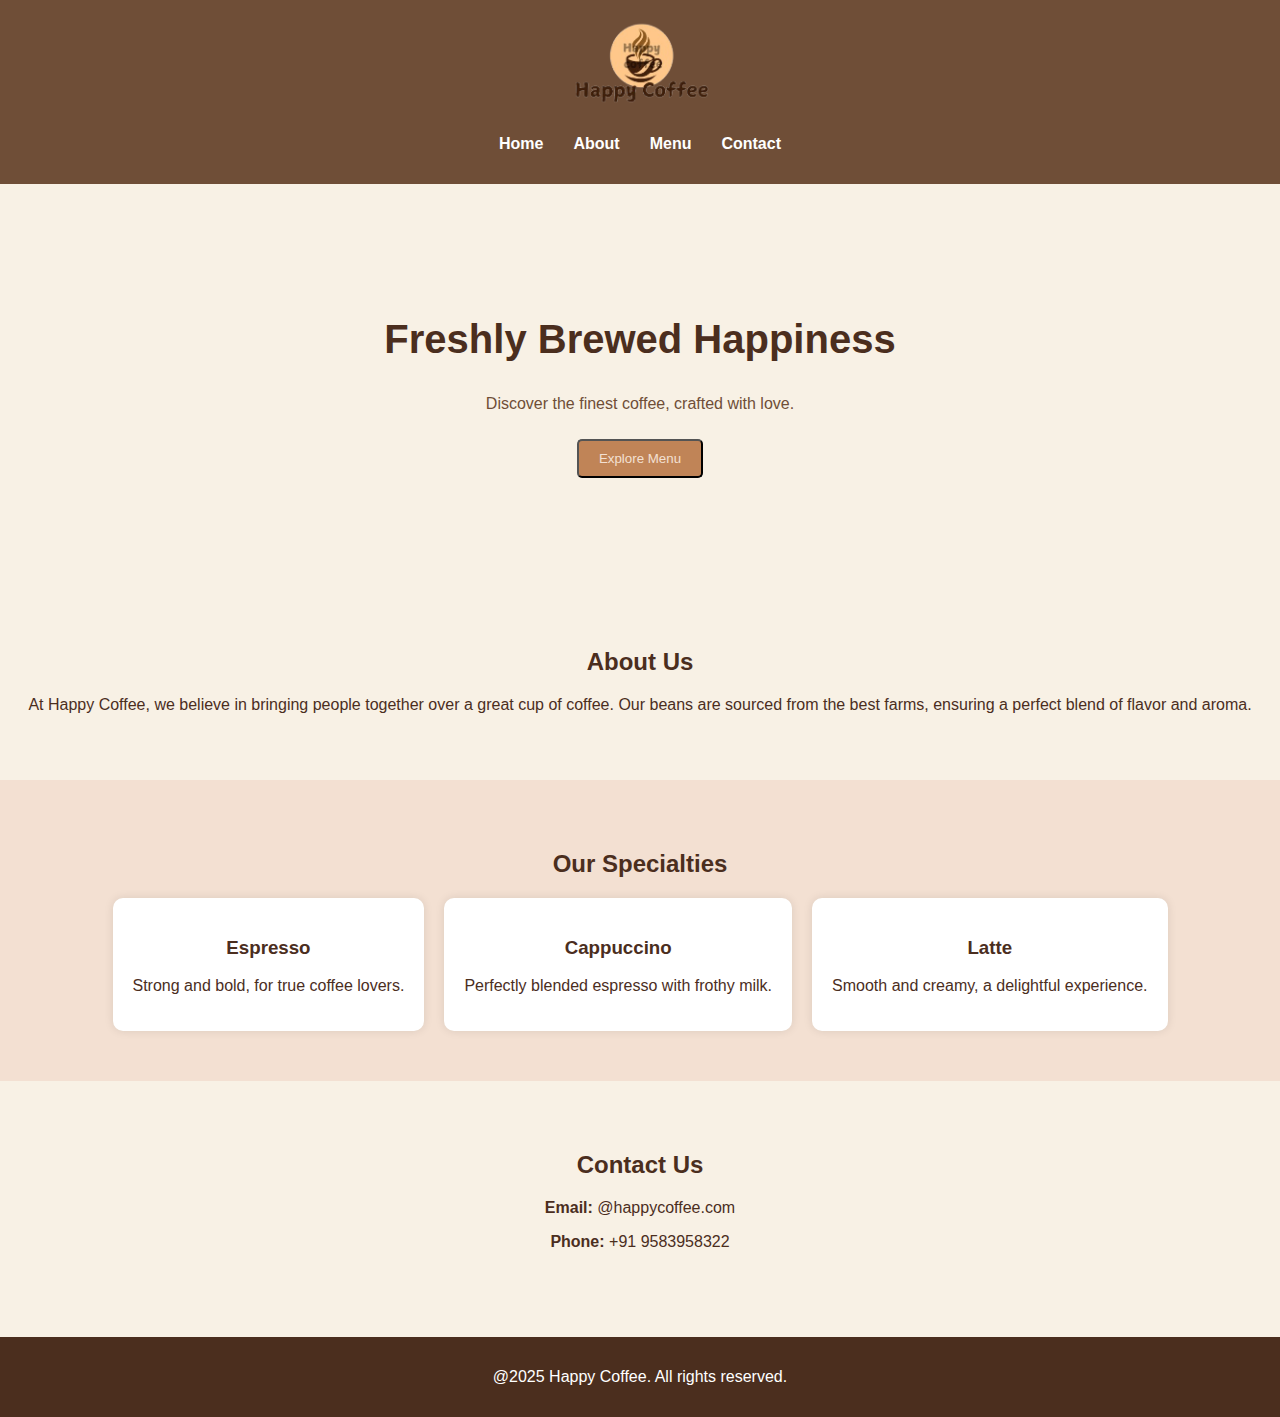
<file: HTML-CSS/index.html>
<!DOCTYPE html>
<html lang="en">
<head>
        <meta charset="UTF-8">
        <meta name="viewport" content="width=<!DOCTYPE html>
        <html lang="en">
        <head>
            <meta charset="UTF-8">
            <meta name="viewport" content="width=device-width, initial-scale=1.0">
            <title>Happy Coffee</title>
            <link rel="stylesheet" href="style.css">
</head>
    <body>
        <header>
            <div class="logo">
                <img  src="logo.png" alt="">
            </div>
            <nav>
                <ul class="navbar">
                    <li><a href="#home">Home</a></li>
                    <li><a href="#about">About</a></li>
                    <li><a href="#menu">Menu</a></li>
                    <li><a href="#contact">Contact</a></li>
                </ul>
            </nav>
        </header>
    
        <section id="home" class="hero">
            <h2>Freshly Brewed Happiness</h2>
            <p>Discover the finest coffee, crafted with love.</p>
             <button class="btn"><a  href="#menu" >Explore Menu</a></button>
        </section>
    
        <section id="about" class="about">
            <h2>About Us</h2>
            <p>At Happy Coffee, we believe in bringing people together over a great cup of coffee. Our beans are sourced from the best farms, ensuring a perfect blend of flavor and aroma.</p>
        </section>
    
        <section id="menu" class="menu">
            <h2>Our Specialties</h2>
            <div class="menu-items">
                <div class="item">
                    <h3>Espresso</h3>
                    <p>Strong and bold, for true coffee lovers.</p>
                </div>
                <div class="item">
                    <h3>Cappuccino</h3>
                    <p>Perfectly blended espresso with frothy milk.</p>
                </div>
                <div class="item">
                    <h3>Latte</h3>
                    <p>Smooth and creamy, a delightful experience.</p>
                </div>
            </div>
        </section>
    
        <section id="contact" class="contact">
            <h2>Contact Us</h2>
            <p> <strong>Email:</strong>  @happycoffee.com</p>
            <p> <strong>Phone:</strong>  +91 9583958322</p>
        </section>
    
        <footer>
            <p> @2025 Happy Coffee. All rights reserved.</p>
        </footer>
    
    </body>
    </html>
</file>
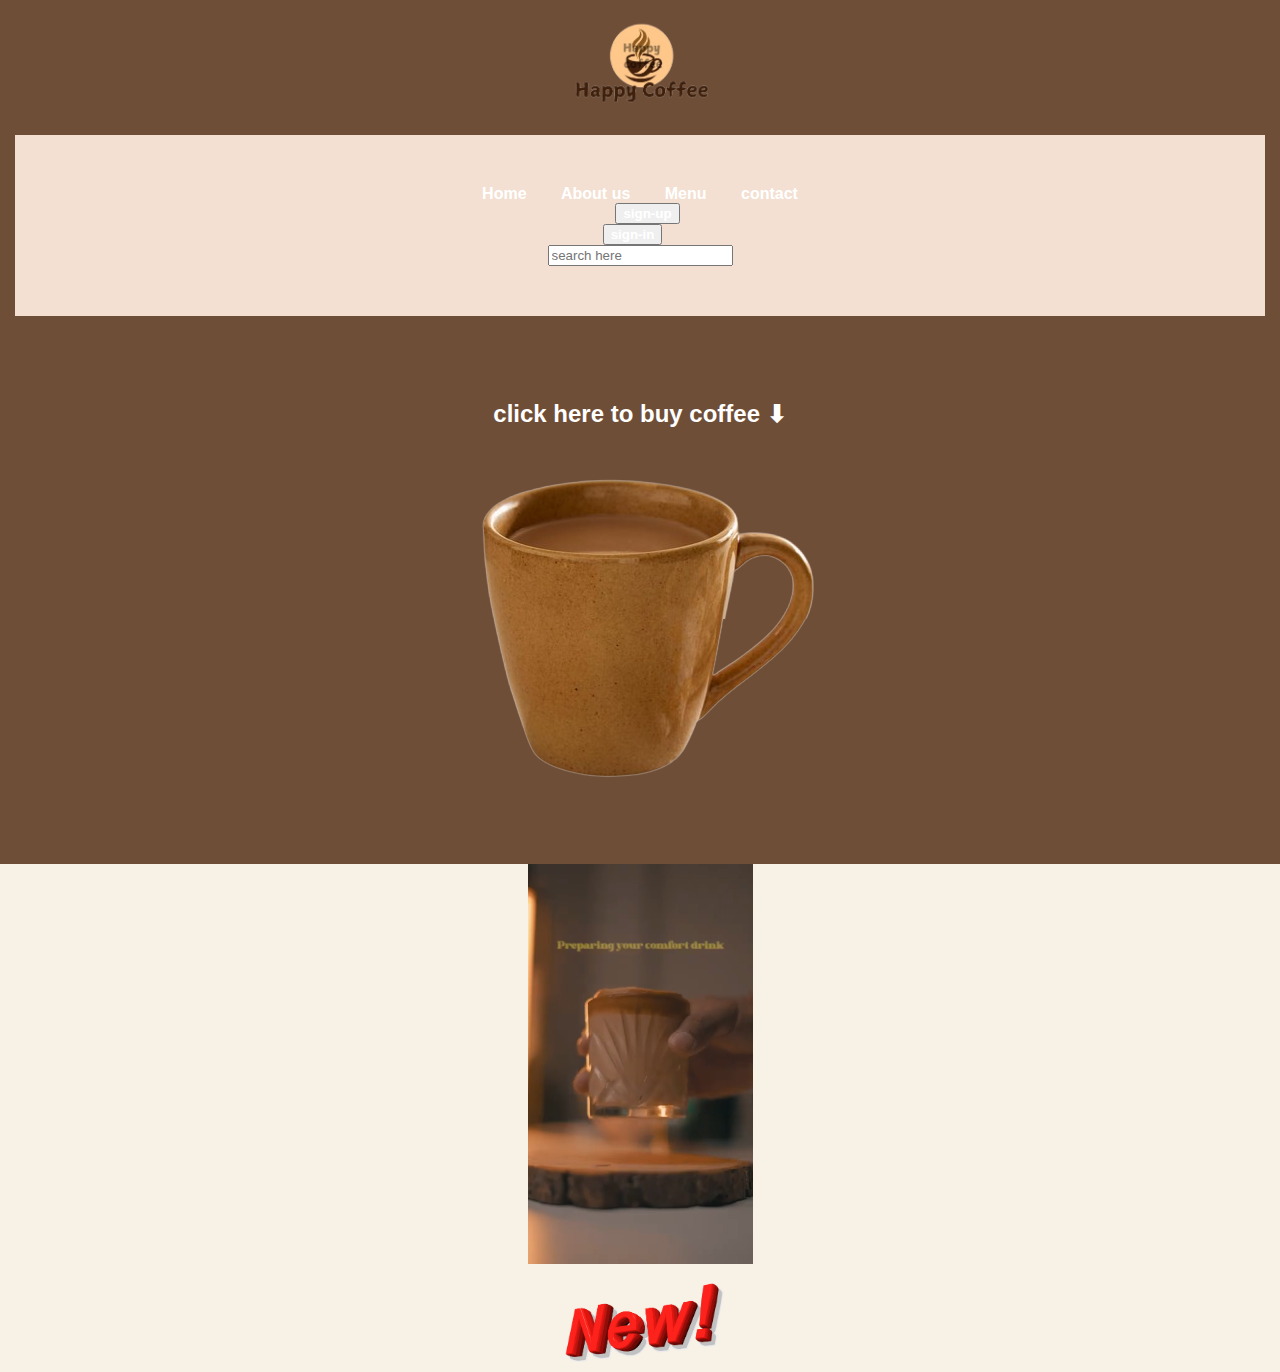
<file: HTML-CSS/landigpage.html>
<!DOCTYPE html>
<html lang="en">
<head>
    <meta charset="UTF-8">
    <meta name="viewport" content="width=device-width, initial-scale=1.0">
    <title>happy coffee</title>
    <link rel="stylesheet" href="style.css">
</head>  
<body>
    <header>
        <nav class="nav_bar">
            <div class="logo">
                <a href="landigpage.html"class="navlogo"><img src="logo.png" alt="" height="100px" ></a>
            
                
            </div>

        <div class="parent">               
            <ul class="menu">               
                <li class="link"><a href="#">Home</a></li>
                <li class="link"><a href="about.html">About us</a></li>
                <li class="link"><a href="menu.html">Menu</a></li>
                <li class="link"><a href="contact.html">contact</a></li>
                
                <div class="log">
                    <li class="link"><a href="#"><button class="signup"><a href="signup.html">sign-up</a></button>
                        <br><button class="signin"><a href="signin.html">sign-in</a></button></a></li>
                </div>
                <div class="searchbar"></div>
                    <form action="">
                        <input type="text" placeholder="search here"> 
                    </form>
                </div>
                
            </ul>
        </div>    
        </nav>
    </header>
        

    <header class="parent1">
        <div class="content"><br>
            <h2>click here to buy coffee ⬇</h2>
            <h2 class="ad_text">
                <!-- enjoy some cinematics of our coffee!! </h2 > -->
            
                    <div class="content_img">
                    
                        <a href="menu.html"><img src="coffee_mug.png" alt="coffee"></a>
                    </div>
            <br>

        </div>
    </header>
    
    
    
    <div class="ad">
        
        <video autoplay loop muted src="coffee add.mp4" height="400" width="400"></video>
        <br>
        <img class="new" src="new.gif" alt="" height="100px">
        

    
     </div>
     
     
    
</body>
</html>
</file>
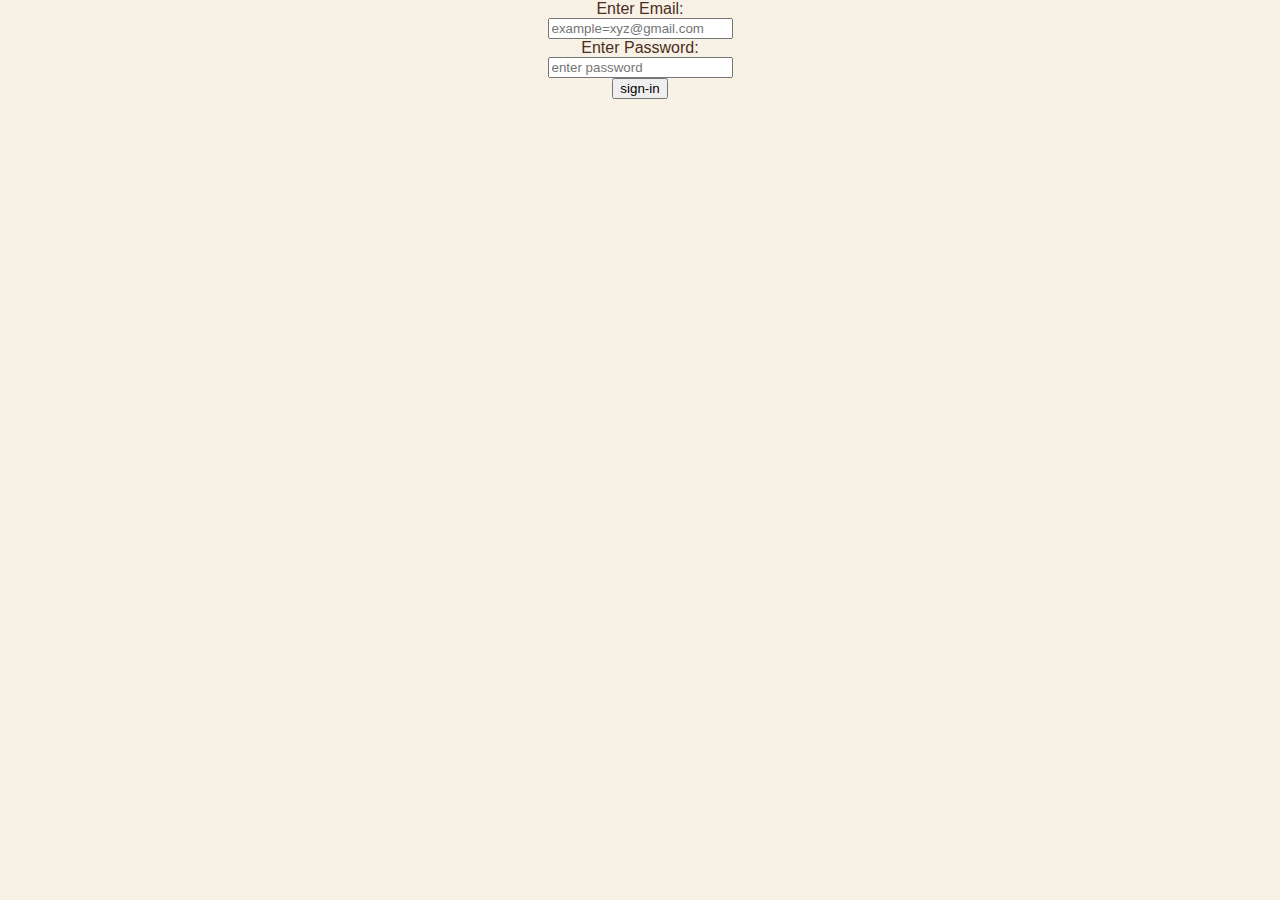
<file: HTML-CSS/signin.html>
<!DOCTYPE html>
<html lang="en">
<head>
    <meta charset="UTF-8">
    <meta name="viewport" content="width=device-width, initial-scale=1.0">
    <title>sign-in</title>
    <link rel="stylesheet" href="style.css" class="css">
</head>
<body>
    <div>
        <form action="">
            <label for="email">Enter Email:
            </label>
            <br>
            <input type="text" id="email" name="email" placeholder="example=xyz@gmail.com" ><br>
            <label for="pass">Enter Password:</label><br>
            <input type="text" id="pass" name="pass" placeholder="enter password" >
            <br>
            <button>
                sign-in
            </button>
          </form>
    </div>
</body>
</html>
</file>
<file: HTML-CSS/style.css>
body {
    font-family: Arial, sans-serif;
    margin: 0;
    padding: 0;
    background-color: #f8f1e5;
    color: #4b2e1e;
    text-align: center;
}


header {
    background-color: #6f4e37;
    padding: 15px;
    color: white;
    position: sticky;
}
header .logo img{
    height: 100px;
    margin: 0px;
    box-sizing: border-box;
    padding: 0;






}

nav ul {
    list-style: none;
    padding: 0;
    

}

nav ul li {
    display: inline;
    margin: 0 15px;
}

nav ul li a {
    text-decoration: none;
    color: white;
    font-weight: bold;
}
nav .navbar{
    display: flex;
    align-items: center;
    justify-content: center;
    


}


.hero {
    color: white;
    padding: 100px 20px;
}

.hero h2 {
    font-size: 2.5em;
    color: #4b2e1e;
}
.hero p{
    color: #6f4e37;
}

.btn {
    display: inline-block;
    padding: 10px 20px;
    background-color: #c08457;
    color: white;
    text-decoration: none;
    border-radius: 5px;
    margin-top: 10px;
}
.hero .btn a{
    text-decoration: none;
    color: #f3e0d2;
    transition: .4s ease;

}
.hero .btn:hover{
    background-color: #aa774f;
    transition: .4s ease;
}


.about {
    padding: 50px 20px;
}


.menu {
    background-color: #f3e0d2;
    padding: 50px 20px;
}

.menu-items {
    display: flex;
    justify-content: center;
    gap: 20px;
}

.item {
    background-color: white;
    padding: 20px;
    border-radius: 10px;
    box-shadow: 0 0 10px rgba(0, 0, 0, 0.1);
    transition: .5s ease-in;
}
.item:hover{
    box-shadow: 0 0 10px rgba(0, 0, 0, 0.521);
}


.contact {
    padding: 50px 20px;
}


footer {
    background-color: #4b2e1e;
    color: white;
    padding: 15px;
    margin-top: 20px;
}
</file>
